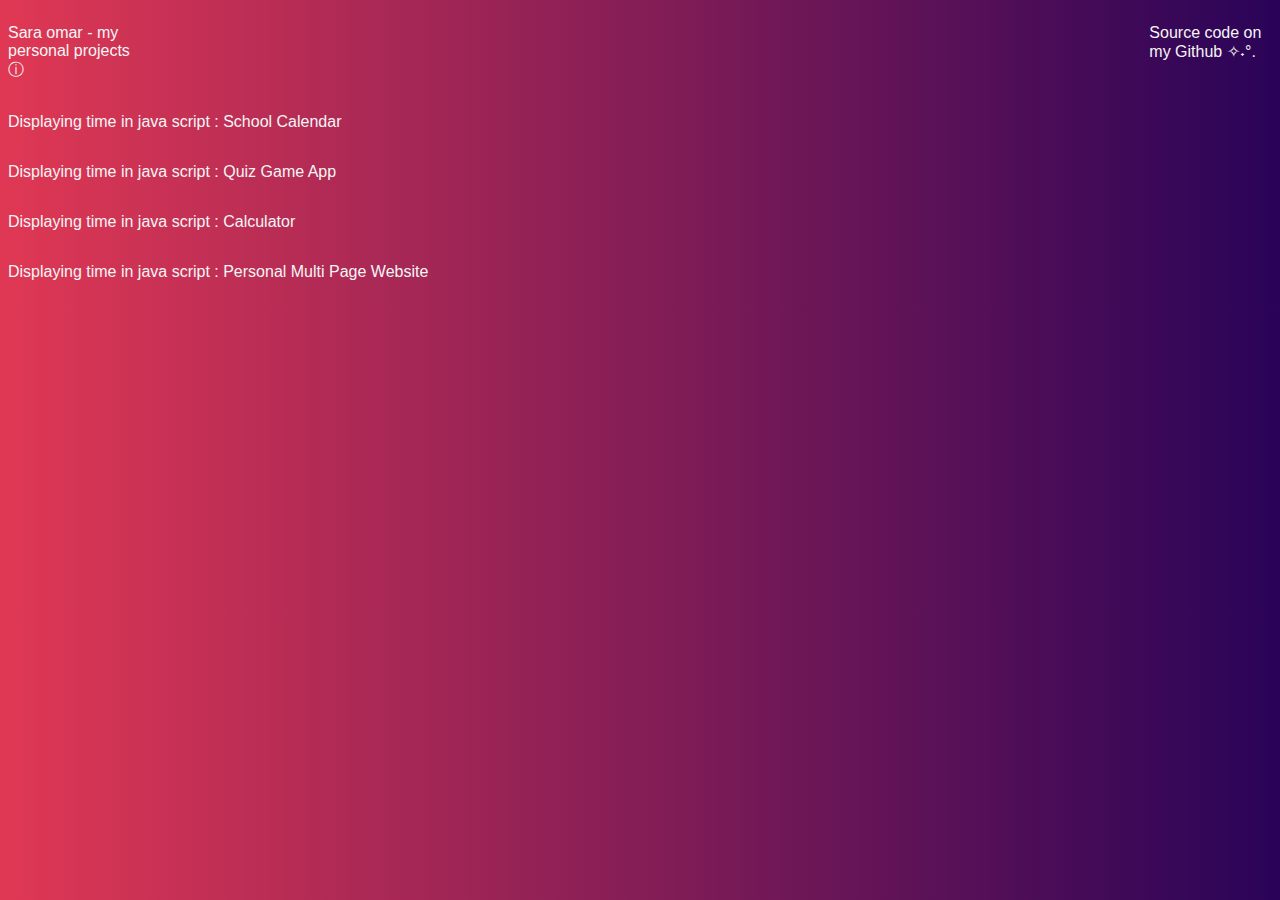
<file: personalProjects.html>
<!DOCTYPE html>
<html lang="en">
<head>
    <meta charset="UTF-8">
    <meta name="viewport" content="width=device-width, initial-scale=1.0">
    <title>PERSONAL PROJECTS</title>
</head>
<style>
     body{
        background:linear-gradient(to right, rgb(224, 56, 84),rgb(41, 3, 88));
    }
    p, .second{
        color: whitesmoke;
        font-family:'Lucida Sans', 'Lucida Sans Regular', 'Lucida Grande', 'Lucida Sans Unicode', Geneva, Verdana, sans-serif;
    }
    .second{
        margin-left: 1000px;
    }
   .titleLine{
        display: flex;
    }
    .projects{
        display: grid;
    }
</style>
<body>
    <div class="titleLine">
        <p>Sara omar - my personal projects ⓘ<p>
        <p class="second">Source code on my Github ✧˖°.</p>  
    </div> 
    <div class="projects">
        <p>Displaying time in java script : School Calendar</p>
        <p>Displaying time in java script : Quiz Game App</p>
        <p>Displaying time in java script : Calculator</p>
        <p>Displaying time in java script : Personal Multi Page Website</p>
    </div>
</body>
</html>
</file>
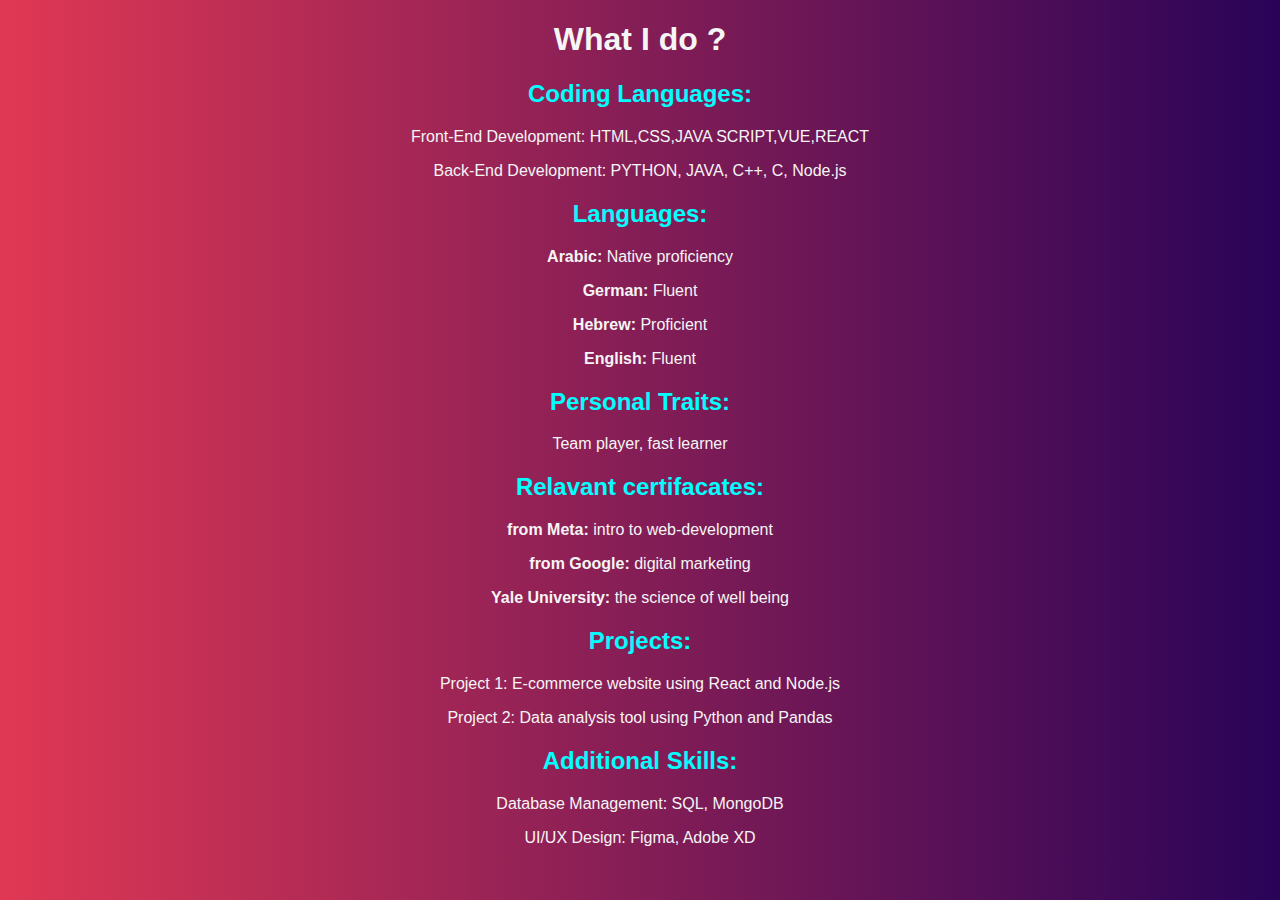
<file: skills.html>
<!DOCTYPE html>
<html lang="en">
<head>
    <meta charset="UTF-8">
    <meta name="viewport" content="width=device-width, initial-scale=1.0">
    <title>Skills</title>
</head>
<style>
    body{
        background:linear-gradient(to right, rgb(224, 56, 84),rgb(41, 3, 88));
    }
    h1,h2,p{
        color: whitesmoke;
        font-family:'Lucida Sans', 'Lucida Sans Regular', 'Lucida Grande', 'Lucida Sans Unicode', Geneva, Verdana, sans-serif;
        text-align: center;
    }
    h2{
        color: aqua;
    }
</style>
<body>
    <h1>What I do ?</h1>
    <h2>Coding Languages: </h2>
    <p>Front-End Development: HTML,CSS,JAVA SCRIPT,VUE,REACT</p>
    <p>Back-End Development: PYTHON, JAVA, C++, C, Node.js</p>
    <h2>Languages: </h2>
    <p><b>Arabic:</b> Native proficiency</p>
    <p><b>German:</b> Fluent</p>
    <p><b>Hebrew:</b> Proficient</p>
    <p><b>English:</b> Fluent</p>
    <h2>Personal Traits: </h2>
    <p>Team player, fast learner</p>
    <h2>Relavant certifacates: </h2>
    <p><b>from Meta:</b> intro to web-development</p>
    <p><b>from Google:</b> digital marketing</p>
    <p><b>Yale University:</b> the science of well being</p>
    <h2>Projects: </h2>
    <p>Project 1: E-commerce website using React and Node.js</p>
    <p>Project 2: Data analysis tool using Python and Pandas</p>
    <h2>Additional Skills: </h2>
    <p>Database Management: SQL, MongoDB</p>
    <p>UI/UX Design: Figma, Adobe XD</p>
</body>
</html>
</file>
